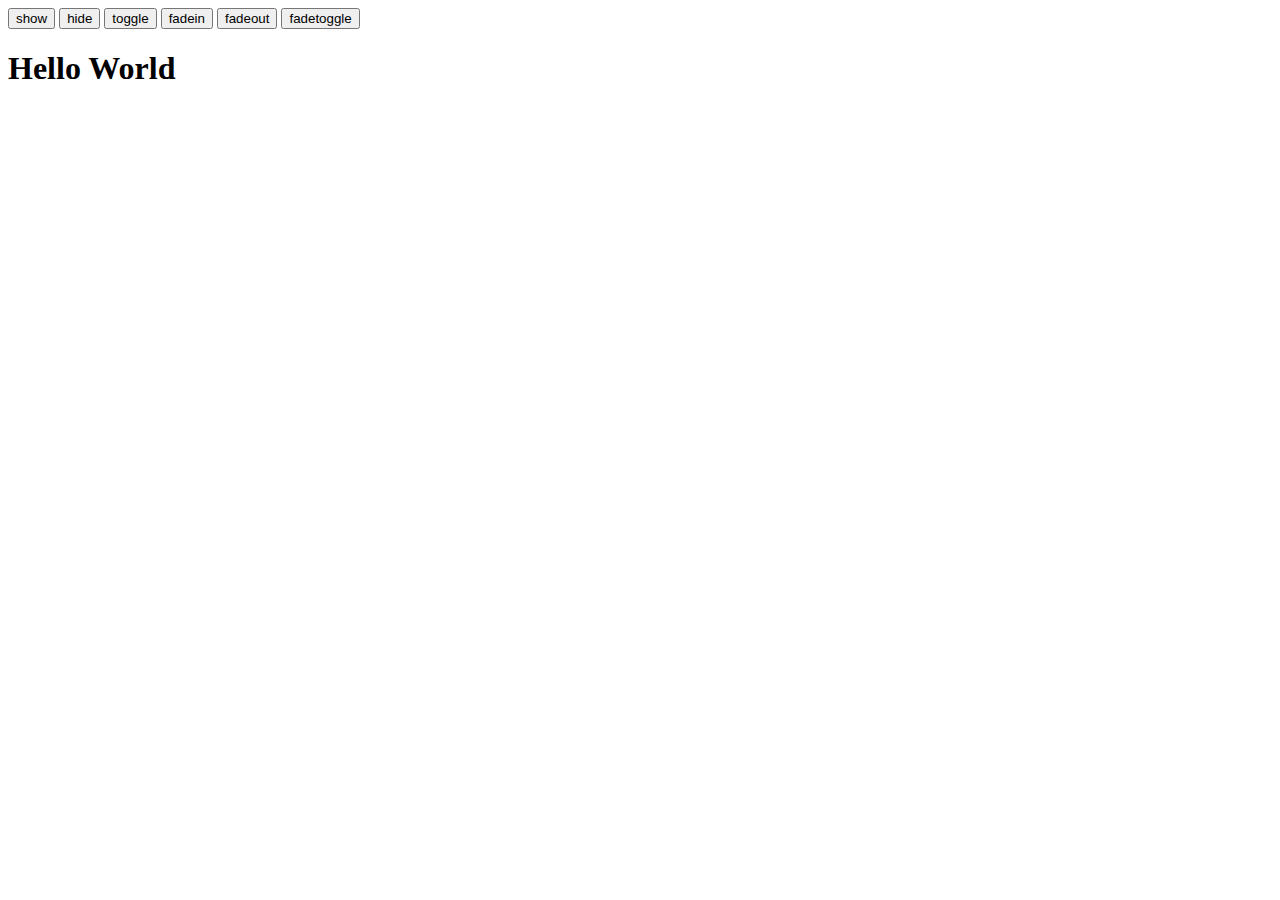
<file: 02/index.html>
<!DOCTYPE html>
<html lang="en">
<head>
    <meta charset="UTF-8">
    <meta http-equiv="X-UA-Compatible" content="IE=edge">
    <meta name="viewport" content="width=device-width, initial-scale=1.0">
    <title>Document</title>
    
</head>
<body>
    <button id="show">show</button>
    <button id="hide">hide</button>
    <button id="toggle">toggle</button>
    <button id="fadein">fadein</button>
    <button id="fadeout">fadeout</button>
    <button id="fadetoggle">fadetoggle</button>
    <h1>Hello World</h1>
    <script src="https://ajax.googleapis.com/ajax/libs/jquery/3.7.0/jquery.min.js"></script>
    <script src="index.js"></script>
</body>
</html>
</file>
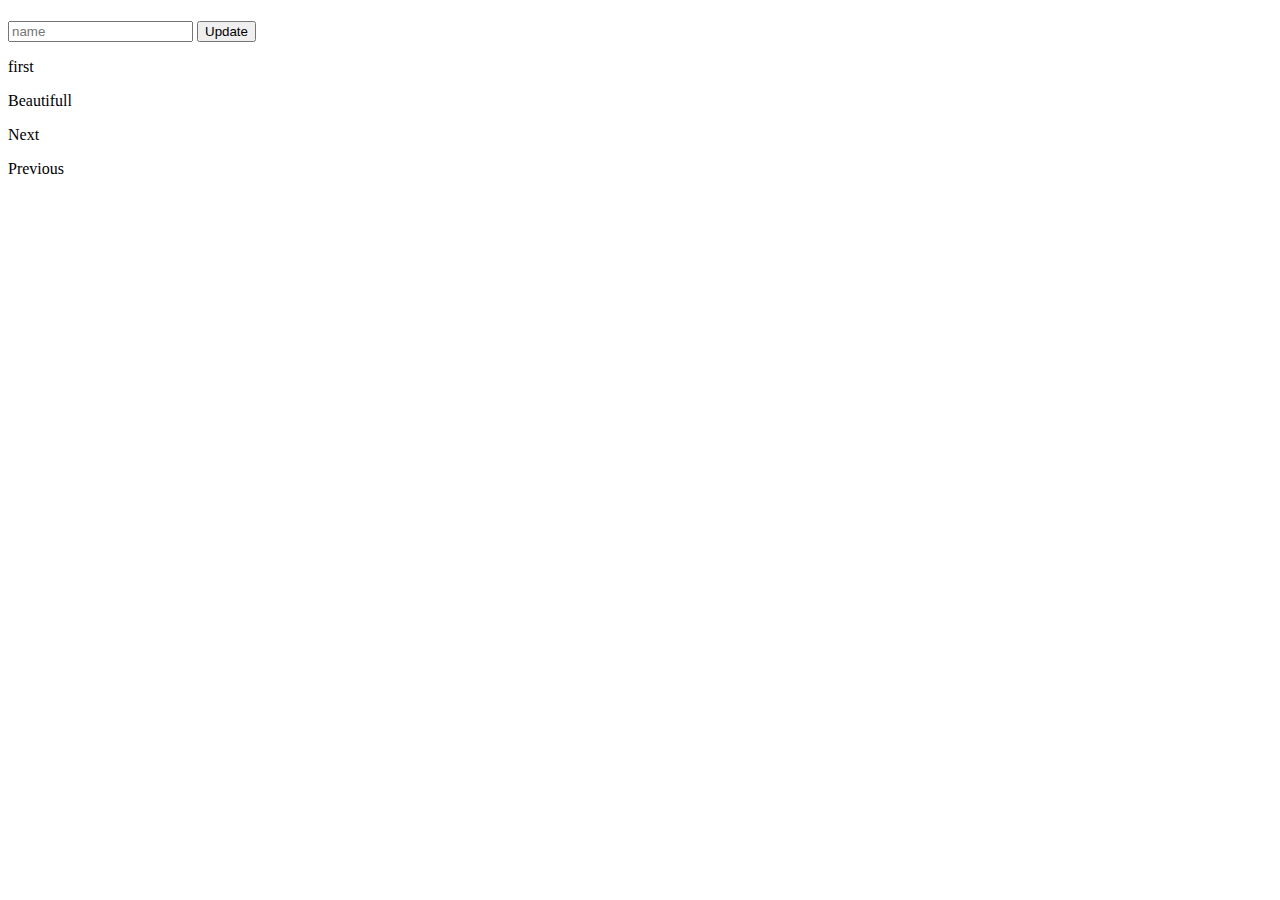
<file: 03/index.html>
<!DOCTYPE html>
<html lang="en">
<head>
    <meta charset="UTF-8">
    <meta http-equiv="X-UA-Compatible" content="IE=edge">
    <meta name="viewport" content="width=device-width, initial-scale=1.0">
    <title>Document</title>
    
</head>
<body>
    <h1 class="first"></h1>
    <h1 class="second"></h1>
    <input type="text" placeholder="name" id="namer" name="namer"/>
    <button>Update</button>
    <p class="q">first</p>
    <p class="w">Beautifull</p>
    <p class="e">Next</p>
    <p class="r">Previous</p>

    
    <script src="https://ajax.googleapis.com/ajax/libs/jquery/3.7.0/jquery.min.js"></script>
    <script src="index.js"></script>
</body>
</html>
</file>
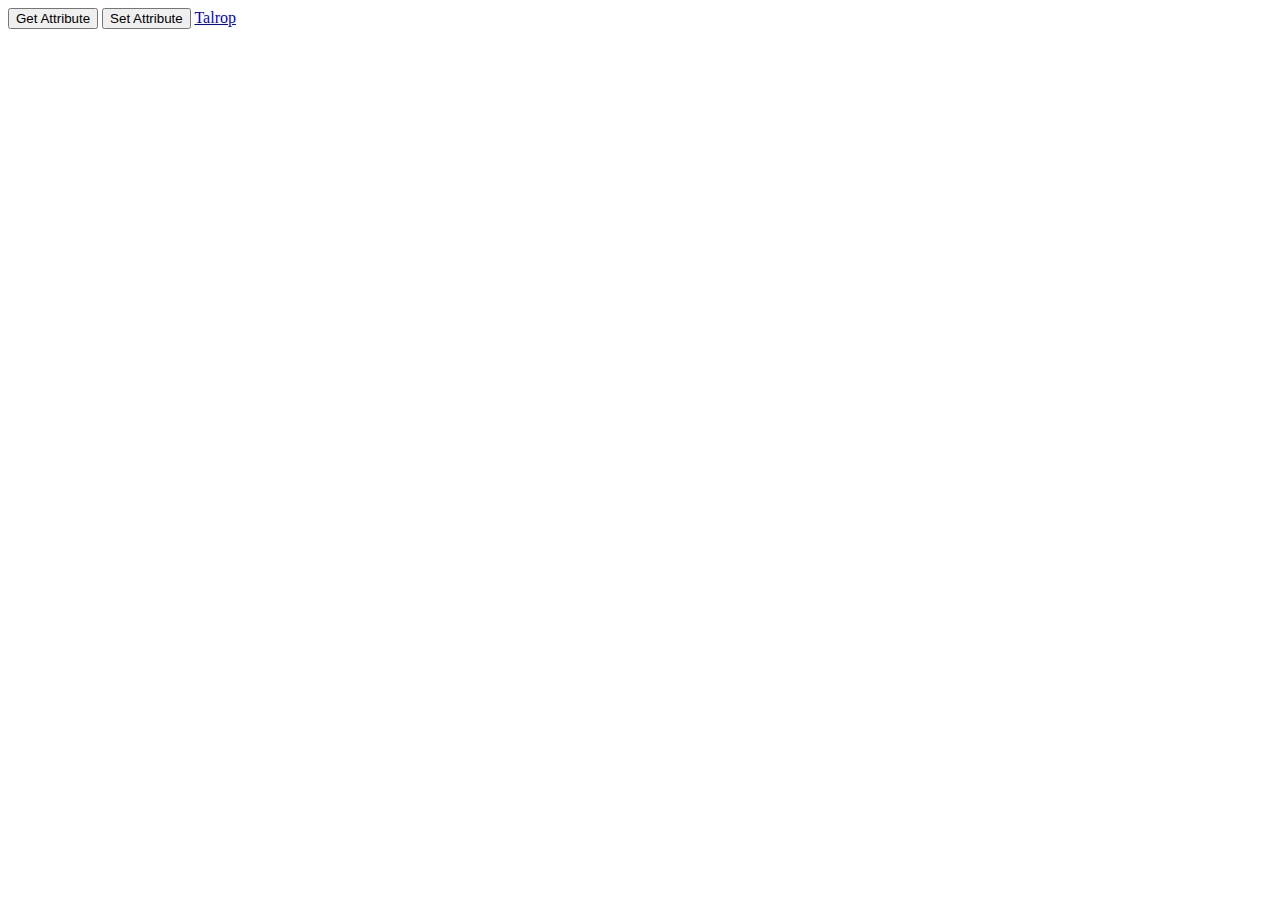
<file: 04/index.html>
<!DOCTYPE html>
<html lang="en">
<head>
    <meta charset="UTF-8">
    <meta http-equiv="X-UA-Compatible" content="IE=edge">
    <meta name="viewport" content="width=device-width, initial-scale=1.0">
    <title>Document</title>
    
</head>
<body>
    <button class="first">Get Attribute</button>
    <button class="second">Set Attribute</button>
    <a href="https://talrop.com">Talrop</a>

    
    <script src="https://ajax.googleapis.com/ajax/libs/jquery/3.7.0/jquery.min.js"></script>
    <script src="index.js"></script>
</body>
</html>
</file>
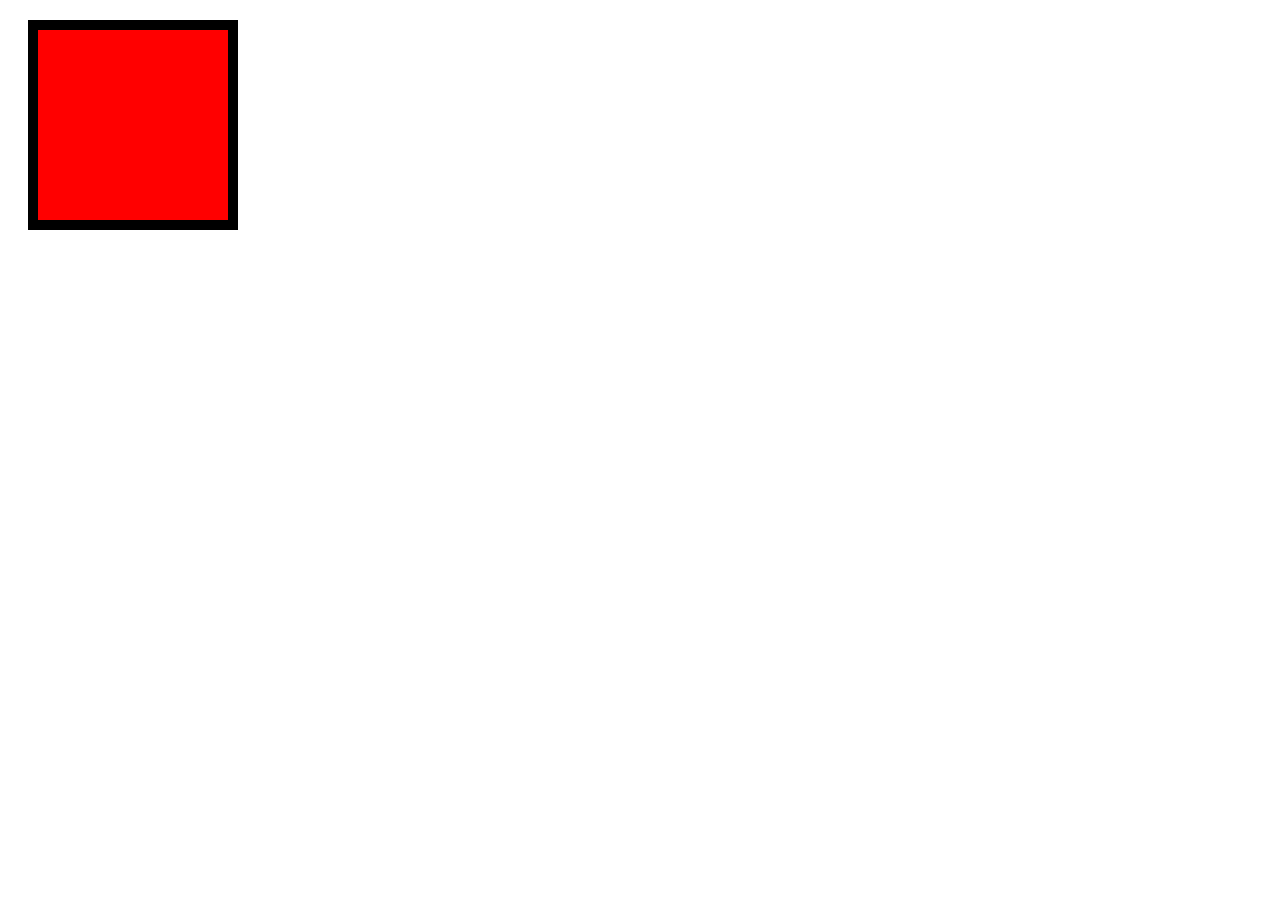
<file: 05/index.html>
<!DOCTYPE html>
<html lang="en">
<head>
    <meta charset="UTF-8">
    <meta http-equiv="X-UA-Compatible" content="IE=edge">
    <meta name="viewport" content="width=device-width, initial-scale=1.0">
    <title>Document</title>
    <style>
        div.box{
            background-color: red;
            border: 10px solid #000;
            padding: 20px;
            margin: 20px;
            height: 150px;
            width: 150px;
        }
    </style>
</head>
<body>
    
   <div class="box"></div>
    
    
    <script src="https://ajax.googleapis.com/ajax/libs/jquery/3.7.0/jquery.min.js"></script>
    <script src="index.js"></script>
</body>
</html>
</file>
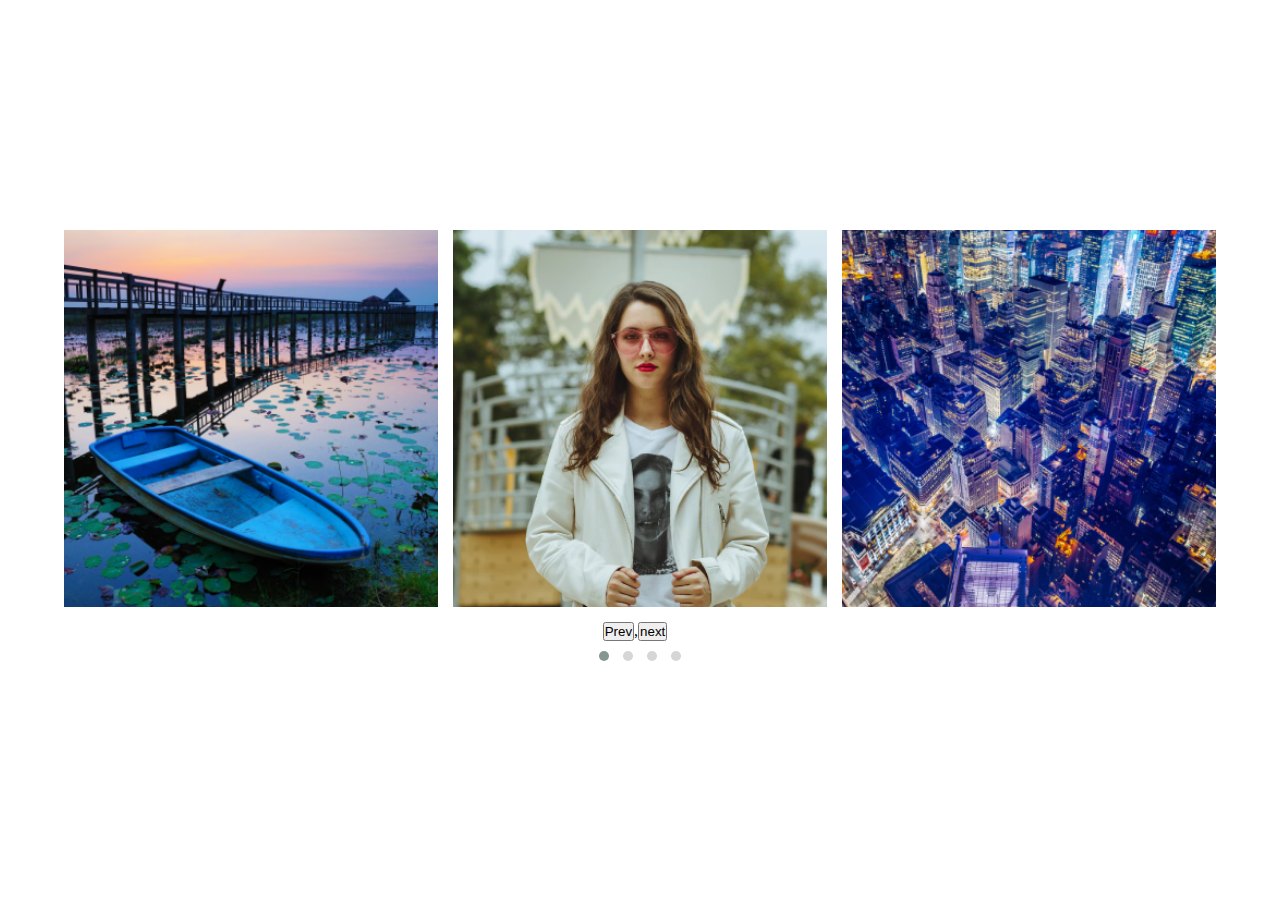
<file: 07/index.html>
<!DOCTYPE html>
<html lang="en">
<head>
    <meta charset="UTF-8">
    <meta http-equiv="X-UA-Compatible" content="IE=edge">
    <meta name="viewport" content="width=device-width, initial-scale=1.0">
    <title>Document</title>
    <link rel="stylesheet" href="css/style.css">
    <link rel="stylesheet" href="css/owl.carousel.min.css">
    <link rel="stylesheet" href="css/owl.theme.default.css">
   <script src="code.jquery.com_jquery-3.7.0.min.js"></script>
   <script src="js/owl.carousel.min.js"></script>
    <script src="js/app.js"></script>
</head>
<body>
<section id="image-slider">
<section class="wrapper">
    <div class="owl-carousel owl-theme">
        <div class="item"><img src="images/image1.png" alt="image1"></div>
        <div class="item"><img src="images/image2.png" alt="image2"></div>
        <div class="item"><img src="images/image3.png" alt="image3"></div>
        <div class="item"><img src="images/image4.png" alt="image4"></div>
        <div class="item"><img src="images/image5.png" alt="image5"></div>
        <div class="item"><img src="images/image6.png" alt="image6"></div>
        <div class="item"><img src="images/image7.png" alt="image7"></div>
        <div class="item"><img src="images/image8.png" alt="image8"></div>
        <div class="item"><img src="images/image9.png" alt="image9"></div>
        <div class="item"><img src="images/image10.png" alt="image10"></div>

    </div>
</section>

</section>
</body>
</html>
</file>
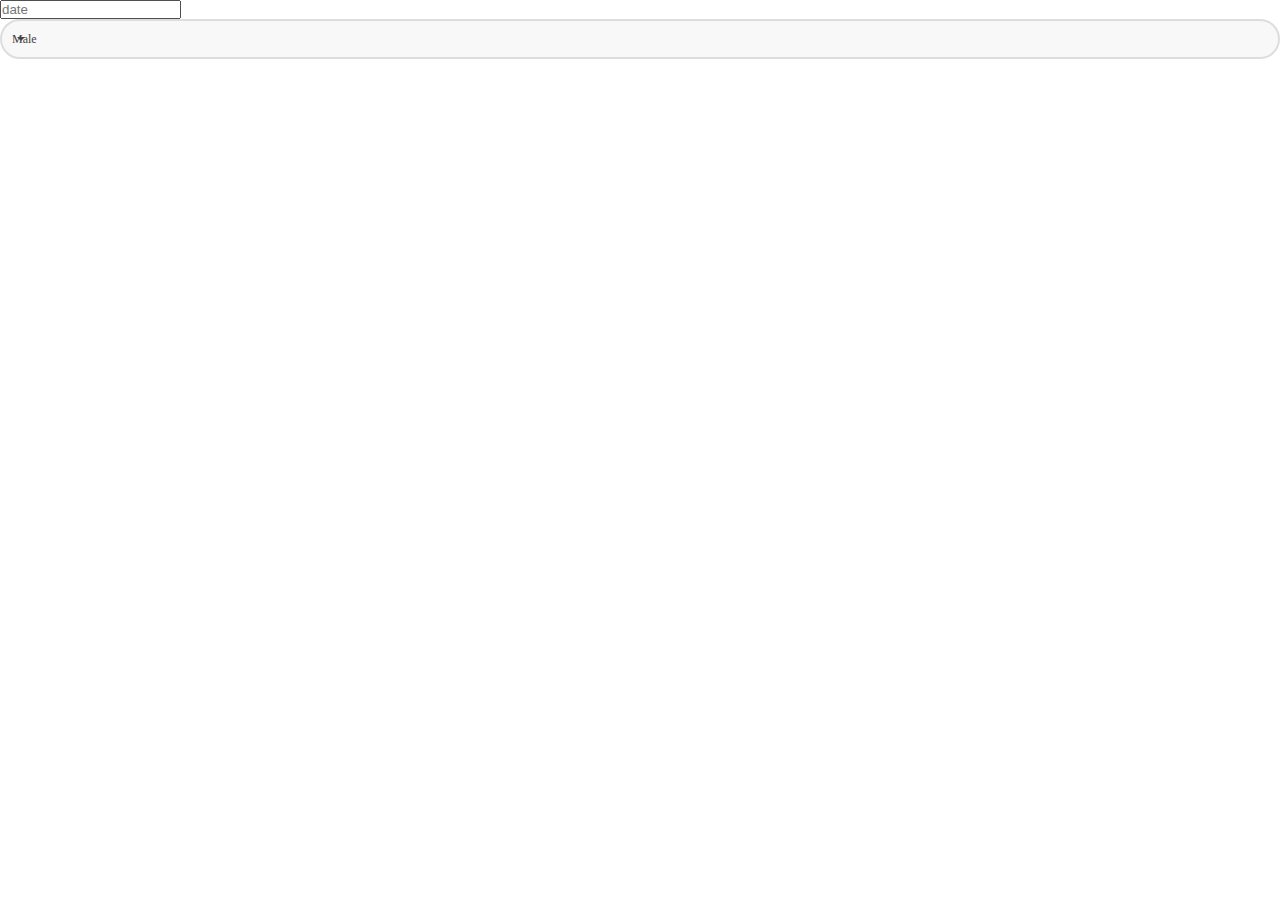
<file: 08/index.html>
<!DOCTYPE html>
<html lang="en">
<head>
    <meta charset="UTF-8">
    <meta http-equiv="X-UA-Compatible" content="IE=edge">
    <meta name="viewport" content="width=device-width, initial-scale=1.0">
    <title>Document</title>
    <link rel="stylesheet" href="css/style.css">
    <link  href="css/datepicker.min.css" rel="stylesheet">
    <link  href="css/selectric.css" rel="stylesheet">
   <script src="code.jquery.com_jquery-3.7.0.min.js"></script>
   <script src="js/datepicker.min.js"></script>
   <script src="js/jquery.selectric.min.js"></script>
    <script src="js/app.js"></script>
</head>
<body>
    <input type="text" name="date" placeholder="date" id="id_date" data-toggle="datepicker"  />
    <select name="gender" id="gender">
        <option value="male">Male</option>
        <option value="female">female</option>

    </select>
</body>
</html>
</file>
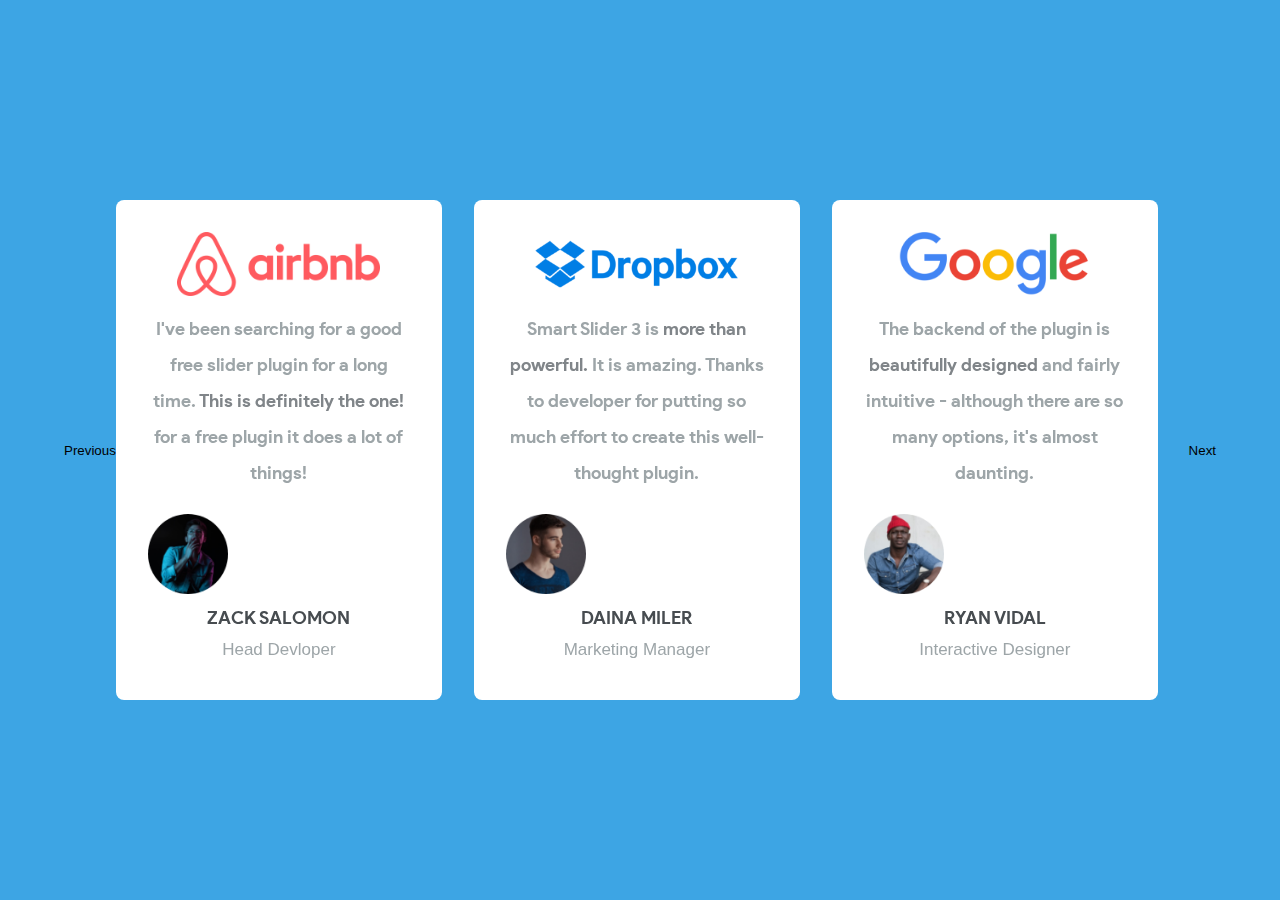
<file: default/index.html>
<!DOCTYPE html>
<html lang="en">
	<head>
		<meta charset="UTF-8">
		<title>Hello</title>
		<link rel="stylesheet" href="css/style.css" type="text/css" />
		<link rel="stylesheet" href="css/slick.css" type="text/css" />
		<link rel="icon" type="image/png" sizes="32x32" href="" />
		<meta name="viewport" content="width=device-width, initial-scale=1.0" />
		<meta property="og:image" content="" />
		<meta name="description" content="" />
		<meta name="keywords" content="" />
		
	</head>
	<body>
		<section id="slider">
			<section class="wrapper">
			<div class="items multiple-items">
				<div class="item">
					<img src="images/Assets/580b57fcd9996e24bc43c513.png" alt="Airnb" class="center">
					<p>I've been searching for a good free
					slider plugin for a long time. <span> This is
					definitely the one! </span>for a free plugin it
					does a lot of things!</p>
					<img src="images/Assets/Ellipse 20.png" alt="profile" class="profile">
					<h5>ZACK SALOMON</h5>
					<span class="label">Head Devloper</span>
				</div>
				<div class="item">
					<img src="images/Assets/Dropbox_logo.png" alt="Dropbox_logo" class="center">
					<p>Smart Slider 3 is <span> more than
						powerful.</span> It is amazing. Thanks to
						developer for putting so much effort
						to create this well-thought plugin.</p>
					<img src="images/Assets/Ellipse -1.png" alt="profile" class="profile">
					<h5>DAINA MILER</h5>
					<span class="label">Marketing Manager</span>
				</div>
				<div class="item">
					<img src="images/Assets/580b57fcd9996e24bc43c51f.png" alt="google" class="center">
					<p>The backend of the plugin is
						<span> beautifully designed</span> and fairly
						intuitive - although there are so
						many options, it's almost daunting.</p>
					<img src="images/Assets/Ellipse -2.png" alt="profile" class="profile">
					<h5>RYAN VIDAL</h5>
					<span class="label">Interactive Designer</span>
				</div>
				<div class="item">
					<img src="images/Assets/580b57fcd9996e24bc43c513.png" alt="Airnb" class="center">
					<p>I've been searching for a good free
					slider plugin for a long time. <span> This is
					definitely the one! </span>for a free plugin it
					does a lot of things!</p>
					<img src="images/Assets/Ellipse 20.png" alt="profile" class="profile">
					<h5>ZACK SALOMON</h5>
					<span class="label">Head Devloper</span>
				</div>
				<div class="item">
					<img src="images/Assets/Dropbox_logo.png" alt="Dropbox_logo" class="center">
					<p>Smart Slider 3 is <span> more than
						powerful.</span> It is amazing. Thanks to
						developer for putting so much effort
						to create this well-thought plugin.</p>
					<img src="images/Assets/Ellipse -1.png" alt="profile" class="profile">
					<h5>DAINA MILER</h5>
					<span class="label">Marketing Manager</span>
				</div>
				<div class="item">
					<img src="images/Assets/580b57fcd9996e24bc43c51f.png" alt="google" class="center">
					<p>The backend of the plugin is
						<span> beautifully designed</span> and fairly
						intuitive - although there are so
						many options, it's almost daunting.</p>
					<img src="images/Assets/Ellipse -2.png" alt="profile" class="profile">
					<h5>RYAN VIDAL</h5>
					<span class="label">Interactive Designer</span>
				</div>
			</div>
		</section>
		</section>
		<script src="js/jQuery/jquery-3.5.1.min.js"></script>
		<script src="js/slick/slick.min.js"></script>
		<script src="js/script.js"></script>
	</body>
</html>
</file>
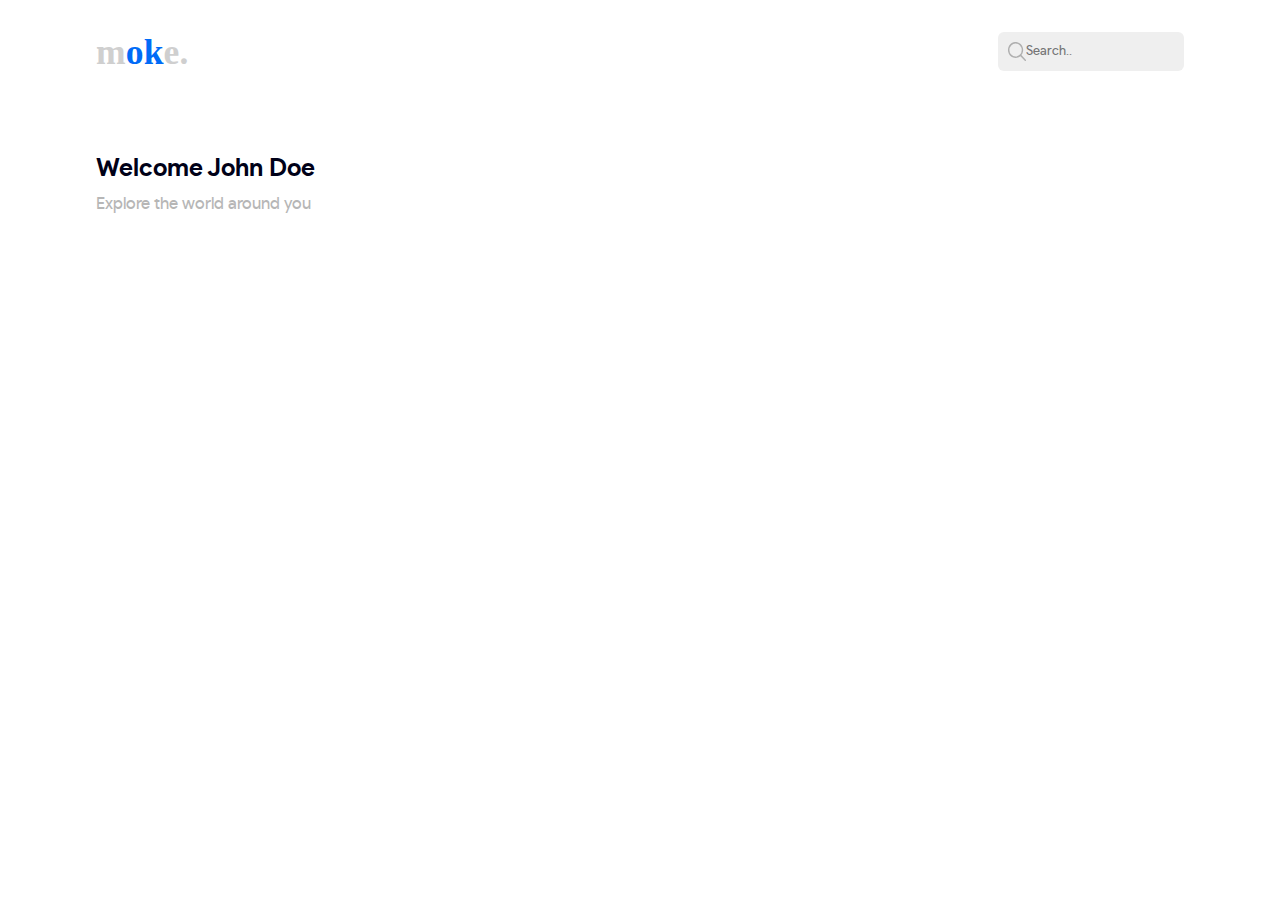
<file: traveller-app/index.html>
<!DOCTYPE html>
<html lang="en">
    <head>
        <meta charset="UTF-8" />
        <title>Travel</title>
        <link rel="stylesheet" href="css/style.css" type="text/css" />
        <meta name="viewport" content="width=device-width, initial-scale=1.0" />
        <meta property="og:image" content="" />
        <meta name="description" content="" />
        <meta name="keywords" content="" />
        <script src="js/jquery-3.5.1.min.js"></script>
        <script src="js/script.js"></script>
    </head>
    <body>
        <section class="wrapper">
            <header>
                <div class="left">
                    <h1>
                        <a href="#"
                            ><img src="images/logo.svg" alt="Image"
                        /></a>
                    </h1>
                </div>
                <div class="right">
                    <form>
                        <img src="images/search.svg" alt="Image" />
                        <input type="search" placeholder="Search.." />
                    </form>
                </div>
            </header>
            <div class="head">
                <h2>Welcome John Doe</h2>
                <p>Explore the world around you</p>
                <ul>
                    
                </ul>
            </div>
            <div class="items">
                
            </div>
        </section>
    </body>
</html>
</file>
<file: 07/css/style.css>
* {
    padding: 0;
    margin: 0;
}
.wrapper {
    width: 90%;
    max-width: 1280px;
    margin: 0 auto;
    
}
#image-slider {
    display: flex;
    justify-content: center;
    align-items: center;
    min-height: 100vh;
}
.item {
    background-color: aqua;
}
img{
    
}
</file>
<file: 08/css/style.css>
* {
    padding: 0;
    margin: 0;
}
</file>
<file: 08/css/selectric.css>
/*======================================
  Selectric
======================================*/
.selectric-wrapper {
  position: relative;
  cursor: pointer;
}

.selectric-responsive {
  width: 100%;
}

.selectric {
  border: 2px solid #DDD;
  background: #F8F8F8;
  position: relative;
  border-radius: 53px;
}

.selectric .label {
  display: block;
  white-space: nowrap;
  overflow: hidden;
  text-overflow: ellipsis;
  margin: 0 36px 0 10px;
  font-size: 12px;
  line-height: 36px;
  color: #444;
  height: 36px;
}

.selectric .button {
  background: none;
  border-radius: 0px;
  display: block;
  position: absolute;
  right: undefinedpx;
  top: 0;
  bottom: 0;
  margin: auto;
  width: 38px;
  height: 38px;
  color: #444;
  text-align: center;
  font: 0/0 a;
  *font: 38px/38px Lucida Sans Unicode, Arial Unicode MS, Arial;
}

.selectric .button:after {
  content: " ";
  position: absolute;
  top: 0;
  right: 0;
  bottom: 0;
  left: 0;
  margin: auto;
  width: 0;
  height: 0;
  border: 4px solid transparent;
  border-top-color: #444;
  border-bottom: none;
}

.selectric-focus .selectric {
  border-color: #AAA;
}

.selectric-hover .selectric {
  border-color: #c4c4c4;
}

.selectric-hover .selectric .button {
  color: #c4c4c4;
}

.selectric-hover .selectric .button:after {
  border-top-color: #c4c4c4;
}

.selectric-open {
  z-index: 9999;
}

.selectric-open .selectric {
  border-color: #c4c4c4;
  background: #dfdfdf;
}

.selectric-open .selectric-items {
  display: block;
}

.selectric-disabled {
  filter: alpha(opacity=50);
  opacity: 0.5;
  cursor: default;
  -webkit-user-select: none;
     -moz-user-select: none;
      -ms-user-select: none;
          user-select: none;
}

.selectric-hide-select {
  position: relative;
  overflow: hidden;
  width: 0;
  height: 0;
}

.selectric-hide-select select {
  position: absolute;
  left: -100%;
}

.selectric-hide-select.selectric-is-native {
  position: absolute;
  width: 100%;
  height: 100%;
  z-index: 10;
}

.selectric-hide-select.selectric-is-native select {
  position: absolute;
  top: 0;
  left: 0;
  right: 0;
  height: 100%;
  width: 100%;
  border: none;
  z-index: 1;
  box-sizing: border-box;
  opacity: 0;
}

.selectric-input {
  position: absolute !important;
  top: 0 !important;
  left: 0 !important;
  overflow: hidden !important;
  clip: rect(0, 0, 0, 0) !important;
  margin: 0 !important;
  padding: 0 !important;
  width: 1px !important;
  height: 1px !important;
  outline: none !important;
  border: none !important;
  *font: 0/0 a !important;
  background: none !important;
}

.selectric-temp-show {
  position: absolute !important;
  visibility: hidden !important;
  display: block !important;
}

/* Items box */
.selectric-items {
  display: none;
  position: absolute;
  top: 100%;
  left: 0;
  background: #F8F8F8;
  border: 1px solid #C4C4C4;
  z-index: -1;
  box-shadow: 0 0 10px -6px;
}

.selectric-items .selectric-scroll {
  height: 100%;
  overflow: auto;
}

.selectric-above .selectric-items {
  top: auto;
  bottom: 100%;
}

.selectric-items ul, .selectric-items li {
  list-style: none;
  padding: 0;
  margin: 0;
  font-size: 12px;
  line-height: 20px;
  min-height: 20px;
}

.selectric-items li {
  display: block;
  padding: 8px;
  border-top: 1px solid #FFF;
  border-bottom: 1px solid #EEE;
  color: #666;
  cursor: pointer;
}

.selectric-items li.selected {
  background: #EFEFEF;
  color: #444;
}

.selectric-items li.highlighted {
  background: #D0D0D0;
  color: #444;
}

.selectric-items li:hover {
  background: #F0F0F0;
  color: #444;
}

.selectric-items .disabled {
  filter: alpha(opacity=50);
  opacity: 0.5;
  cursor: default !important;
  background: none !important;
  color: #666 !important;
  -webkit-user-select: none;
     -moz-user-select: none;
      -ms-user-select: none;
          user-select: none;
}

.selectric-items .selectric-group .selectric-group-label {
  font-weight: bold;
  padding-left: 10px;
  cursor: default;
  -webkit-user-select: none;
     -moz-user-select: none;
      -ms-user-select: none;
          user-select: none;
  background: none;
  color: #444;
}

.selectric-items .selectric-group.disabled li {
  filter: alpha(opacity=100);
  opacity: 1;
}

.selectric-items .selectric-group li {
  padding-left: 25px;
}
</file>
<file: default/css/style.css>
* {
	margin: 0;
	padding: 0;
	border: 0;
	vertical-align: baseline;
	background: transparent;
	font-weight: normal;
	text-decoration: none;
	outline: none;
	-webkit-box-sizing: border-box;
	-moz-box-sizing: border-box;
	box-sizing: border-box;
}
ol, ul {
	list-style: none;
}
del {
	text-decoration: line-through;
}
body {
	font-family:  Arial, Helvetica, sans-serif;
	font-size: 17px;
	color: #1C2C40;
	overflow-x: hidden;
	min-width: 320px;
	font-weight: 400;
}
input,textarea,select{
	font-family:  Arial, Helvetica, sans-serif;
	font-weight: 400;
}

a{
	color: #1C2C40;
}
a:hover,.submit:hover{
	filter: alpha(opacity = 85);
	-moz-opacity: 0.85;
	-khtml-opacity: 0.85;
	opacity: 0.85;
}
.thumb{
	display: block;
}
.thumb img{
	display: block;
	width:100%;
}
p{
	line-height:1.6em;
	font-size: 16px;
	font-family:  Arial;
	font-weight: 400;
}
.hidden{
	display:none;
}
.wrapper {
	width: 90%;
	margin: 0 auto;
	max-width: 1280px;
}
@font-face {
    font-family: 'product_sansbold';
    src: url('../fonts/product_sans_bold-webfont.woff2') format('woff2'),
         url('../fonts/product_sans_bold-webfont.woff') format('woff');
    font-weight: normal;
    font-style: normal;

}
@font-face {
    font-family: 'product_sansregular';
    src: url('../fonts/product_sans_regular-webfont.woff2') format('woff2'),
         url('../fonts/product_sans_regular-webfont.woff') format('woff');
    font-weight: normal;
    font-style: normal;

}
#slider {
	height: 100vh;
	background-color: #3da5e4;
}
#slider div.items {
	display: flex;
	justify-content: space-between;
	align-items: center;
	height: 100vh;
	width: 100%;
}
#slider div.items div.item {
	width: 28%;
	height: 500px;
	background-color: #fff;
	padding: 32px ;
	margin-right: 32px;
	border-radius:8px;
	text-align: center;
}
#slider div.items div.item:last-child {
	margin-right: 0;
}
#slider div.items div.item img.center{
	display: block;
	margin:0 auto 16px ;

}
#slider div.items div.item p {
	color: #9da5a8;
	font-size: 18px;
	line-height: 2em;
	font-family: 'product_sansbold';
	margin-bottom: 22px;
}
#slider div.items div.item p span {
	color: #808589;
}
#slider div.items div.item img.profile{
	width: 80px;
	margin-bottom: 16px;
}
#slider div.items div.item h5 {
	margin-bottom: 12px;
	font-family: 'product_sansbold';
	font-size: 18px;
	color: #474c50;
}
#slider div.items div.item span.label {
	color: #9da5a8;
}
</file>
<file: traveller-app/css/style.css>
* {
    margin: 0;
    padding: 0;
    border: 0;
    vertical-align: baseline;
    background: transparent;
    font-weight: normal;
    text-decoration: none;
    outline: none;
    -webkit-box-sizing: border-box;
    -moz-box-sizing: border-box;
    box-sizing: border-box;
}
ol,
ul {
    list-style: none;
}
del {
    text-decoration: line-through;
}
@font-face {
    font-family: 'product_sans_bold';
    src: url('../fonts/product_sans_bold-webfont.woff2') format('woff2'),
         url('../fonts/product_sans_bold-webfont.woff') format('woff');
    font-weight: normal;
    font-style: normal;
}
@font-face {
    font-family: 'product_sans_regular';
    src: url('../fonts/product_sans_regular-webfont.woff2') format('woff2'),
         url('../fonts/product_sans_regular-webfont.woff') format('woff');
    font-weight: normal;
    font-style: normal;
}

body {
    font-family: 'product_sans_bold',Arial, Helvetica, sans-serif;
    font-size: 16px;
    color: #1c2c40;
    overflow-x: hidden;
    min-width: 320px;
    font-weight: 400;
}
input,
textarea,
select {
    font-family: 'product_sans_regular',Arial, Helvetica, sans-serif;
    font-weight: 400;
}

a {
    color: #707070;
    font-family: 'product_sans_regular', sans-serif;
    font-weight: 500;
    font-size: 18px;
}
a.button{
    font-size: 16px;
}
a:hover,
.submit:hover {
    filter: alpha(opacity = 85);
    -moz-opacity: 0.85;
    -khtml-opacity: 0.85;
    opacity: 0.85;
}
.thumb {
    display: block;
}
.thumb img {
    display: block;
    width: 100%;
}
p {
    line-height: 30px;
    font-size: 17px;
    font-weight: 400;
    color: #707070;
    font-family: 'product_sans_regular', sans-serif;
}
.hidden {
    display: none;
}
br.clear {
    clear: both;
    line-height: 0;
}
.wrapper {
    width: 85%;
    margin: 0 auto;
    max-width: 1400px;
}
.wrapper header { 
    display:flex;
    justify-content: space-between;
    align-items: center;
    padding-top:30px;
}
.wrapper header .left { 
}
.wrapper header .left h1 { 
    width:100px;
}
.wrapper header .left h1 a { 
    display:block;
    width:100%;

}
.wrapper header .left h1 a img { 
    width:100%;
    display:block;
}
.wrapper header .right {
}
.wrapper header .right form { 
    display:flex;
    justify-content:left;
    align-items:center;
    background-color: #EFEFEF;
    padding:10px;
    border-radius:6px;
}
.wrapper header .right .search form img { 
    display:block;
    margin-right: 8px;
    width:15px;
}
.wrapper header .right .form input { 
    color:#8d8d8d;
    font-size: 13px;
    opacity:1;
}
.wrapper .head { 
    margin-top:83px;
}
.wrapper .head h2 { 
    color:#000118;
    font-weight: 600;
    font-size: 25px;
    margin-bottom:8px;
}
.wrapper .head p { 
    opacity:.5;
    margin-bottom:10px;
}
.wrapper .head ul { 
    display:flex;
    justify-content:left;
    align-items: center;
}
.wrapper .head ul li.first { 
    display:flex;
    justify-content: space-between;
    align-items: center;
    border: 2px solid #bfbfbf;
    border-radius: 30px;
    padding:8px;
    margin-right: 13px;
}
.wrapper .head ul li.first a{
    display:flex;
    align-items: center;
}
.wrapper .head ul li.first:hover {
    border: 2px solid #4387ee;
}
.wrapper .head ul li { 
    display:flex;
    justify-content: space-between;
    align-items: center;
    border: 2px solid #bfbfbf;
    border-radius: 30px;
    padding-left: 1px;
    padding-right:8px;
    margin-right: 13px;
}
.wrapper .head ul li a{
    display:flex;
    align-items: center;
}
.wrapper .head ul li:hover {
    border: 2px solid #4387ee;
}
.wrapper .head ul li:last-child{
        margin-right:0px;
}
.wrapper .head ul li img.first { 
    width:15px;
    height:15px;
    border-radius:0%;
    margin-right:8px;
}
.wrapper .head ul li img.rest { 
    width:31px;
    height:31px;
    border-radius:50%;
    margin-right: 8px;
}
.wrapper .head ul li span { 
    color:#bfbfbf;
    opacity:.6;
    font-size: 13px;
}
.wrapper .head ul li span:hover { 
    color:#4387ee;
}
.items { 
    display:grid;
    grid-template-columns: repeat(4,1fr);
    grid-gap:20px;
    margin-top:30px;
}
.items .item { 
    border-radius:10px;
    overflow:hidden;
    padding-bottom:10px; 
}
.items .item:hover{ 
    box-shadow: 0 0 1.5rem rgb(191 191 191 / 70%);
}
.items .item .top { 
}
.items .item .top img { 
    display:block;
    width:100%;
}
.items .item .middle { 
   padding:0px 10px;
    margin-bottom:5px;
    margin-top:10px;
}
.items .item .middle h3 { 
    font-size:15px;
    font-weight:600;
    color:#000118;
}
.items .item .bottom { 
    padding:0px 10px;
    display:flex;
    justify-content: left;
    align-items: center;
}
.items .item .bottom img { 
    width:10px;
    display:block;
    margin-right:8px;
}
.items .item .bottom span { 
    font-size:13px;
    color:#000118;
}
@media all and (max-width: 980px){
    .items { 
        grid-template-columns: repeat(3,1fr);
    }
}
@media all and (max-width: 768px){
    .wrapper .head ul { 

        flex-wrap:wrap;
    }
    .wrapper .head ul li.first { 
        margin-bottom:10px;
    }
    .wrapper .head ul li { 
        margin-bottom:10px;
    }
    .items { 
        grid-template-columns: repeat(2,1fr);
    }
}
@media all and (max-width: 480px){
    .items { 
        grid-template-columns: repeat(1,1fr);
    }
}
</file>
<file: 08/css/datepicker.min.css>
/*!
 * Datepicker v1.0.10
 * https://fengyuanchen.github.io/datepicker
 *
 * Copyright 2014-present Chen Fengyuan
 * Released under the MIT license
 *
 * Date: 2020-09-29T14:46:09.037Z
 */.datepicker-container{background-color:#fff;direction:ltr;font-size:12px;left:0;line-height:30px;position:fixed;-webkit-tap-highlight-color:transparent;top:0;-ms-touch-action:none;touch-action:none;-webkit-touch-callout:none;-webkit-user-select:none;-moz-user-select:none;-ms-user-select:none;user-select:none;width:210px;z-index:-1}.datepicker-container:after,.datepicker-container:before{border:5px solid transparent;content:" ";display:block;height:0;position:absolute;width:0}.datepicker-dropdown{border:1px solid #ccc;-webkit-box-shadow:0 3px 6px #ccc;box-shadow:0 3px 6px #ccc;-webkit-box-sizing:content-box;box-sizing:content-box;position:absolute;z-index:1}.datepicker-inline{position:static}.datepicker-top-left,.datepicker-top-right{border-top-color:#39f}.datepicker-top-left:after,.datepicker-top-left:before,.datepicker-top-right:after,.datepicker-top-right:before{border-top:0;left:10px;top:-5px}.datepicker-top-left:before,.datepicker-top-right:before{border-bottom-color:#39f}.datepicker-top-left:after,.datepicker-top-right:after{border-bottom-color:#fff;top:-4px}.datepicker-bottom-left,.datepicker-bottom-right{border-bottom-color:#39f}.datepicker-bottom-left:after,.datepicker-bottom-left:before,.datepicker-bottom-right:after,.datepicker-bottom-right:before{border-bottom:0;bottom:-5px;left:10px}.datepicker-bottom-left:before,.datepicker-bottom-right:before{border-top-color:#39f}.datepicker-bottom-left:after,.datepicker-bottom-right:after{border-top-color:#fff;bottom:-4px}.datepicker-bottom-right:after,.datepicker-bottom-right:before,.datepicker-top-right:after,.datepicker-top-right:before{left:auto;right:10px}.datepicker-panel>ul{margin:0;padding:0;width:102%}.datepicker-panel>ul:after,.datepicker-panel>ul:before{content:" ";display:table}.datepicker-panel>ul:after{clear:both}.datepicker-panel>ul>li{background-color:#fff;cursor:pointer;float:left;height:30px;list-style:none;margin:0;padding:0;text-align:center;width:30px}.datepicker-panel>ul>li:hover{background-color:#e5f2ff}.datepicker-panel>ul>li.muted,.datepicker-panel>ul>li.muted:hover{color:#999}.datepicker-panel>ul>li.highlighted{background-color:#e5f2ff}.datepicker-panel>ul>li.highlighted:hover{background-color:#cce5ff}.datepicker-panel>ul>li.picked,.datepicker-panel>ul>li.picked:hover{color:#39f}.datepicker-panel>ul>li.disabled,.datepicker-panel>ul>li.disabled:hover{background-color:#fff;color:#ccc;cursor:default}.datepicker-panel>ul>li.disabled.highlighted,.datepicker-panel>ul>li.disabled:hover.highlighted{background-color:#e5f2ff}.datepicker-panel>ul>li[data-view="month next"],.datepicker-panel>ul>li[data-view="month prev"],.datepicker-panel>ul>li[data-view="year next"],.datepicker-panel>ul>li[data-view="year prev"],.datepicker-panel>ul>li[data-view="years next"],.datepicker-panel>ul>li[data-view="years prev"],.datepicker-panel>ul>li[data-view=next]{font-size:18px}.datepicker-panel>ul>li[data-view="month current"],.datepicker-panel>ul>li[data-view="year current"],.datepicker-panel>ul>li[data-view="years current"]{width:150px}.datepicker-panel>ul[data-view=months]>li,.datepicker-panel>ul[data-view=years]>li{height:52.5px;line-height:52.5px;width:52.5px}.datepicker-panel>ul[data-view=week]>li,.datepicker-panel>ul[data-view=week]>li:hover{background-color:#fff;cursor:default}.datepicker-hide{display:none}
</file>
